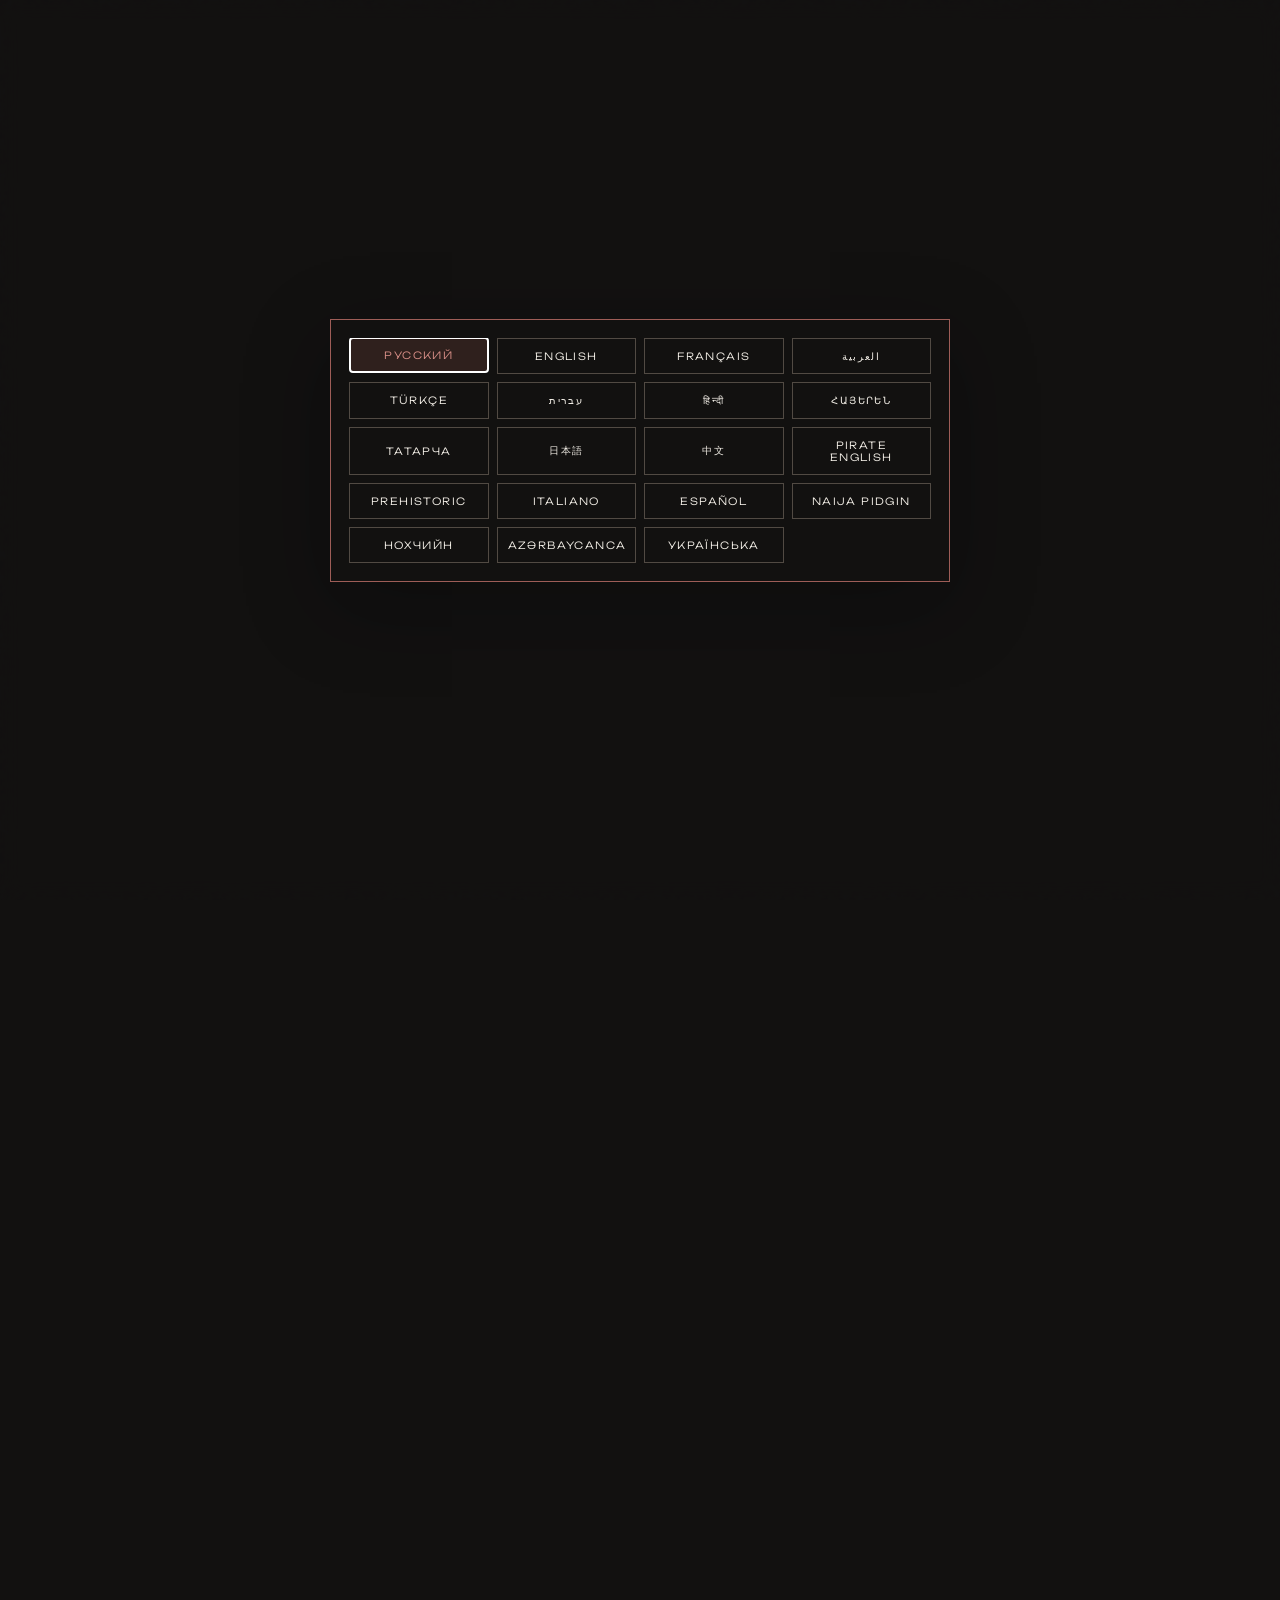
<file: index.html>
<!DOCTYPE html>
<html lang="ru">
<head>
<meta charset="UTF-8">
<meta name="viewport" content="width=device-width, initial-scale=1.0">
<title>СПИСОК</title>
<link rel="icon" type="image/x-icon" href="favicon.ico">
<link rel="preconnect" href="https://fonts.googleapis.com">
<link rel="preconnect" href="https://fonts.gstatic.com" crossorigin>
<link href="https://fonts.googleapis.com/css2?family=Dela+Gothic+One&family=Unbounded:wght@200;400&display=swap" rel="stylesheet">
<script>try{document.documentElement.dataset.theme=localStorage.getItem('theme')==='light'?'light':'dark'}catch(e){document.documentElement.dataset.theme='dark'}</script>
<script>try{if(!/(?:^|;\s*)site_language=/.test(document.cookie)&&!localStorage.getItem('language'))document.documentElement.classList.add('language-pending')}catch(e){document.documentElement.classList.add('language-pending')}</script>
<link rel="stylesheet" href="style.css">
</head>
<body>
<div class="language-bar language-bar-top" id="language-bar"></div>
<header>
  <div class="title-block">
    <a href="top.html" class="nav-link nav-link-top">ТОП</a>
    <button class="site-title" id="shuffle-title" type="button">ГАДЫ</button>
  </div>
  <div class="count-line" id="countline"></div>
  <div id="sort-bar"></div>
</header>
<main id="list"></main>
<footer class="update-note">UPDATED · 6/1/2026</footer>
<script src="languages/registry.js"></script>
<script src="languages/ui.js"></script>
<script src="languages/ru.js"></script>
<script src="languages/en.js"></script>
<script src="languages/fr.js"></script>
<script src="languages/ar.js"></script>
<script src="languages/tr.js"></script>
<script src="languages/he.js"></script>
<script src="languages/hi.js"></script>
<script src="languages/hy.js"></script>
<script src="languages/tt.js"></script>
<script src="languages/ja.js"></script>
<script src="languages/zh.js"></script>
<script src="languages/pirate.js"></script>
<script src="languages/stone.js"></script>
<script src="languages/it.js"></script>
<script src="languages/es.js"></script>
<script src="languages/pcm.js"></script>
<script src="languages/ce.js"></script>
<script src="languages/az.js"></script>
<script src="languages/uk.js"></script>
<script src="script.js"></script>
</body>
</html>
</file>
<file: style.css>
:root{--bg:#eeebe3;--text:#0a0a0a;--muted:#999;--border:#ccc;--active-bg:#0a0a0a;--active-text:#eeebe3;--star-empty:#ccc;--slash:#0a0a0a;--denom:#6e6962;--scroll:#ccc;--accent:#965853;--accent-border:#ad716b;--accent-soft:#80514d;--accent-bg:rgba(173,113,107,.045);--accent-hover-bg:rgba(173,113,107,.13);--noise-opacity:.1;color-scheme:light}
html[data-theme="dark"]{--bg:#121110;--text:#f1ede5;--muted:#a59e94;--border:#514a43;--active-bg:#f1ede5;--active-text:#121110;--star-empty:#625a52;--slash:#f1ede5;--denom:#aaa298;--scroll:#625a52;--accent:#d68d86;--accent-border:#9e5d57;--accent-soft:#c58b84;--accent-bg:rgba(190,105,98,.08);--accent-hover-bg:rgba(190,105,98,.17);--noise-opacity:.055;color-scheme:dark}
*{margin:0;padding:0;box-sizing:border-box}
html{background:var(--bg);color:var(--text);font-family:'Unbounded',sans-serif;cursor:crosshair;transition:background-color .38s ease,color .38s ease}
body{min-height:100vh;overflow-x:hidden;position:relative;display:flex;flex-direction:column;align-items:center}
body::before{
  content:'';position:fixed;inset:0;
  background-image:url("data:image/svg+xml,%3Csvg viewBox='0 0 200 200' xmlns='http://www.w3.org/2000/svg'%3E%3Cfilter id='n'%3E%3CfeTurbulence type='fractalNoise' baseFrequency='0.65' numOctaves='4' stitchTiles='stitch'/%3E%3C/filter%3E%3Crect width='100%25' height='100%25' filter='url(%23n)' opacity='1'/%3E%3C/svg%3E");
  opacity:var(--noise-opacity);pointer-events:none;z-index:9999;transition:opacity .38s ease
}
html.language-pending header,html.language-pending main,html.language-pending .language-bar,html.language-pending .update-note{visibility:hidden;pointer-events:none}

header{text-align:center;padding:70px 40px 0;opacity:0;animation:fadeUp 0.9s ease forwards 0.1s;width:100%}
.title-block{display:inline-flex;flex-direction:column;align-items:stretch}
.site-title{font-family:'Dela Gothic One',sans-serif;font-size:clamp(46px,10.4vw,117px);line-height:0.88;letter-spacing:-3px;color:var(--text);display:inline-block;border:0;background:none;cursor:pointer;transition:color .38s ease}
.count-line{font-size:11px;font-weight:200;letter-spacing:5px;color:var(--muted);text-transform:uppercase;margin-top:24px;transition:color .38s ease}
.top-note{max-width:620px;margin:18px auto 0;font-size:9px;font-weight:200;letter-spacing:3px;line-height:2.2;text-transform:uppercase;color:var(--accent-soft);transition:color .38s ease}

#sort-bar{display:flex;gap:4px;flex-wrap:wrap;justify-content:center;margin-top:24px;padding-bottom:36px}
.sort-btn,.display-btn,.theme-btn,.language-btn{font-family:'Unbounded',sans-serif;font-size:8px;font-weight:200;letter-spacing:2px;text-transform:uppercase;border:1px solid var(--border);background:none;color:var(--muted);padding:5px 8px;cursor:pointer;transition:color .25s ease,border-color .25s ease,background-color .38s ease,box-shadow .25s ease}
.sort-btn:hover,.display-btn:hover,.theme-btn:hover,.language-btn:hover{border-color:var(--text);color:var(--text)}
.sort-btn.active{border-color:var(--text);background:var(--active-bg);color:var(--active-text)}
.top-direction-btn.active{border-color:var(--border);background:transparent;color:var(--muted)}
.display-btn.active{border-color:var(--accent-border);background:transparent;color:var(--accent)}
.theme-btn{margin-left:5px;min-width:35px;font-size:12px;line-height:1}
.theme-btn:hover{background:var(--accent-bg);border-color:var(--accent-border);color:var(--accent)}
.language-bar{position:relative;z-index:2;display:flex;align-items:center;justify-content:center;width:max-content;margin:0 auto 14px;opacity:0;animation:fadeUp .6s ease forwards .35s}
.language-bar-top{position:fixed;top:18px;right:22px;width:auto;margin:0;z-index:5}
.language-btn{position:relative;display:inline-flex;align-items:center;justify-content:center;gap:1px;min-width:38px;padding:6px 7px;font-size:8px;letter-spacing:1.4px;border-color:var(--accent-border);background:var(--accent-bg);color:var(--accent);box-shadow:0 5px 16px rgba(0,0,0,.08);opacity:.94}
.language-btn:hover,.language-btn:focus-visible{border-color:var(--accent);background:var(--accent-hover-bg);color:var(--accent);box-shadow:0 7px 18px rgba(0,0,0,.1);opacity:1}
.language-btn.active{border-color:var(--accent);background:var(--accent-hover-bg);color:var(--accent)}
.language-btn::after{content:attr(data-tooltip);position:absolute;top:calc(100% + 7px);left:50%;min-width:max-content;padding:5px 7px;border:1px solid var(--accent-border);background:var(--bg);color:var(--accent);font-size:7px;letter-spacing:1.1px;line-height:1;text-transform:uppercase;box-shadow:0 7px 18px rgba(0,0,0,.1);opacity:0;transform:translate(-50%,-4px);pointer-events:none;transition:opacity .18s ease,transform .18s ease}
.language-btn:hover::after,.language-btn:focus-visible::after{opacity:.96;transform:translate(-50%,0)}
.language-bar.menu-open .language-btn::after{opacity:0}
.language-menu{position:absolute;top:calc(100% + 9px);right:0;display:flex;flex-direction:column;gap:6px;width:max-content;min-width:132px;max-height:min(72vh,430px);overflow:auto;padding:7px;border:1px solid var(--accent-border);background:var(--bg);box-shadow:0 18px 42px rgba(0,0,0,.18);opacity:0;transform:translateY(-9px) scale(.94);transform-origin:top right;pointer-events:none;transition:opacity .2s ease,transform .24s cubic-bezier(.16,.86,.22,1)}
.language-bar.menu-open .language-menu{opacity:1;transform:translateY(0) scale(1);pointer-events:auto}
.language-menu-option{font-family:'Unbounded',sans-serif;font-size:8px;font-weight:300;letter-spacing:1.6px;text-transform:uppercase;border:1px solid transparent;background:transparent;color:var(--muted);padding:8px 9px;cursor:pointer;text-align:left;transition:color .2s ease,border-color .2s ease,background-color .2s ease,transform .2s ease}
.language-menu-option:hover,.language-menu-option:focus-visible{border-color:var(--accent-border);background:var(--accent-bg);color:var(--accent);transform:translateX(-2px)}
.language-menu-option.active{border-color:var(--accent);background:var(--accent-hover-bg);color:var(--accent)}
.language-letter{display:inline-block;will-change:transform,opacity}
.language-letter.leaving{animation:languageLetterOut .38s cubic-bezier(.5,-.08,.68,.2) forwards;animation-delay:var(--delay)}
.language-letter.entering{animation:languageLetterIn .42s cubic-bezier(.16,.86,.22,1) both;animation-delay:var(--delay)}
.language-gate{position:fixed;inset:0;z-index:10000;display:flex;align-items:center;justify-content:center;padding:24px;background:rgba(18,17,16,.76);backdrop-filter:blur(10px);animation:languageGateIn .24s ease both}
.language-gate.closing{animation:languageGateOut .22s ease forwards}
.language-gate-panel{width:min(100%,620px);display:flex;flex-direction:column;align-items:center;padding:18px;border:1px solid var(--accent-border);background:var(--bg);color:var(--text);box-shadow:0 24px 80px rgba(0,0,0,.28)}
.language-gate-actions{display:grid;grid-template-columns:repeat(auto-fit,minmax(126px,1fr));gap:8px;width:100%;max-height:min(78vh,520px);overflow:auto}
.language-choice{font-family:'Unbounded',sans-serif;font-size:10px;font-weight:300;letter-spacing:1.4px;text-transform:uppercase;border:1px solid var(--border);background:none;color:var(--text);padding:11px 10px;cursor:pointer;transition:color .25s ease,border-color .25s ease,background-color .25s ease,transform .2s ease}
.language-choice:hover,.language-choice:focus-visible{border-color:var(--accent);background:var(--accent-hover-bg);color:var(--accent);transform:translateY(-1px)}

.nav-link{display:inline-block;margin-top:18px;margin-bottom:2px;font-size:11px;font-weight:300;letter-spacing:5px;text-transform:uppercase;color:var(--text);text-decoration:none;transition:all 0.2s;border:1px solid var(--text);padding:8px 12px}
.nav-link:hover{background:var(--active-bg);color:var(--active-text);box-shadow:0 0 15px rgba(10,10,10,0.3)}
.nav-link-top{position:relative;z-index:1;display:flex;align-items:center;justify-content:center;gap:10px;width:100%;margin:0 0 14px;padding:11px 12px;border:1.5px solid var(--accent-border);background:var(--accent-bg);color:var(--accent);font-weight:400;letter-spacing:4px}
.nav-link-top::after{content:'→';font-size:12px;line-height:1;transition:transform .2s ease}
.nav-link-top:hover{border-color:var(--accent);background:var(--accent-hover-bg);color:var(--accent);box-shadow:0 4px 14px rgba(165,108,103,0.16);transform:translateY(-1px)}
.nav-link-top:hover::after{transform:translateX(3px)}
.nav-link-back::after{content:none}
.nav-link-back::before{content:'←';font-size:12px;line-height:1;transition:transform .2s ease}
.nav-link-back:hover::before{transform:translateX(-3px)}

main{padding:0 40px 44px;width:100%;max-width:860px;display:flex;flex-direction:column;align-items:center}
.update-note{margin:2px 20px 42px;font-size:8px;font-weight:200;letter-spacing:2.8px;text-transform:uppercase;color:var(--muted);transition:color .38s ease}

.entry{position:relative;width:100%;text-align:center;padding:14px 0;opacity:1}
.entry.entry-in{opacity:0;transform:translateY(12px);animation:fadeUp 0.3s cubic-bezier(.2,.72,.28,1) forwards}

.entry-name{
  font-family:'Dela Gothic One',sans-serif;
  font-size:clamp(22px,4.2vw,52px);
  line-height:1;color:var(--text);cursor:pointer;display:inline-flex;align-items:center;
  transition:opacity 0.2s;letter-spacing:-0.5px
}
.entry-name span{display:inline-block}
.entry-space{width:.25em}
.wobbly-letter{transform-origin:center;will-change:transform}
.text-switching{will-change:opacity,transform;pointer-events:none}
.text-switch-out{animation:textSwitchOut .15s ease forwards}
.text-switch-in{animation:textSwitchIn .28s cubic-bezier(.16,.86,.22,1) both}
.entry-level-mark{order:-1;flex:0 0 auto;margin-right:14px;font-size:clamp(16px,2.1vw,23px);line-height:1;letter-spacing:0;transform-origin:center;transition:opacity 0.22s ease,transform 0.28s cubic-bezier(.2,.72,.18,1)}
.entry-level-mark.entering{animation:markEmerge 0.38s cubic-bezier(.18,.76,.18,1) both}
.entry:hover .entry-name{opacity:0.38}
.entry.open:hover .entry-name{opacity:1}

.entry-detail{max-height:0;overflow:hidden;opacity:0;transform:translateY(-5px);transform-origin:top center;transition:max-height 0.36s cubic-bezier(.2,.72,.18,1),opacity 0.24s ease,transform 0.32s cubic-bezier(.2,.72,.18,1)}
.entry.open .entry-detail{max-height:300px;opacity:1;transform:translateY(0)}
#list.measure-details .entry-detail{transition:none}

.entry-stars{display:flex;justify-content:center;gap:6px;padding-top:14px;padding-bottom:6px}
.star{position:relative;display:inline-block;font-size:20px;color:var(--star-empty);transition:color 0.2s}
.star.on{color:var(--text)}
.star.half::before{content:'★';position:absolute;inset:0;width:50%;overflow:hidden;color:var(--star-color)}
.entry.level-marks-visible.open .entry-level-mark{opacity:0;transform:translateY(8px) scale(.94)}
.entry.stars-flight .entry-stars .star{opacity:0}
.entry.stars-flight .entry-reason{animation:detailReveal 0.28s cubic-bezier(.2,.72,.18,1) 0.13s both}
.star-traveler{position:fixed;z-index:10001;display:block;line-height:1;pointer-events:none;transform-origin:center;will-change:transform,opacity}

.entry-reason{font-size:10px;font-weight:200;letter-spacing:4px;text-transform:uppercase;color:var(--text);line-height:2.2;padding:8px 0 14px;display:inline-block;max-width:620px;transition:color .38s ease}

.top-entry{padding:20px 0}

.top-meta{display:flex;align-items:center;justify-content:center;gap:18px;margin-bottom:6px}
.top-rank{font-family:'Dela Gothic One',sans-serif;font-size:13px;letter-spacing:4px;flex:0 0 auto;color:var(--text)}

.top-bar-row{display:flex;align-items:center;justify-content:center;gap:12px;padding-top:14px;padding-bottom:6px}
.hate-bar{display:flex;align-items:center;gap:1px}
.hb{font-family:Arial,sans-serif;font-size:26px;font-weight:900;line-height:.8;color:var(--slash);opacity:.12;display:block}
.hb.on{color:var(--score-color);opacity:var(--score-opacity)}
.hate-num{font-family:'Dela Gothic One',sans-serif;font-size:28px;letter-spacing:-1px;line-height:1;color:var(--text)}
.hate-denom{font-size:10px;font-weight:200;letter-spacing:2px;color:var(--denom);font-family:'Unbounded',sans-serif}

@keyframes fadeUp{from{opacity:0;transform:translateY(14px)}to{opacity:1;transform:translateY(0)}}
@keyframes markEmerge{from{opacity:0;transform:translateX(22px) scale(.84)}to{opacity:1;transform:translateX(0) scale(1)}}
@keyframes detailReveal{from{opacity:0;transform:translateY(-4px)}to{opacity:1;transform:translateY(0)}}
@keyframes languageLetterOut{to{opacity:0;transform:translate(var(--x),var(--y)) rotate(var(--r)) scale(.35)}}
@keyframes languageLetterIn{from{opacity:0;transform:translate(var(--from-x),var(--from-y)) rotate(var(--from-r)) scale(.45)}to{opacity:1;transform:translate(0,0) rotate(0) scale(1)}}
@keyframes languageGateIn{from{opacity:0}to{opacity:1}}
@keyframes languageGateOut{to{opacity:0}}
@keyframes textSwitchOut{to{opacity:0;transform:translateY(8px) scale(.985)}}
@keyframes textSwitchIn{from{opacity:0;transform:translateY(-8px) scale(1.012)}to{opacity:1;transform:translateY(0) scale(1)}}
::-webkit-scrollbar{width:2px}
::-webkit-scrollbar-thumb{background:var(--scroll)}

@media(max-width:600px){
  header,main{padding-left:20px;padding-right:20px}
  .language-bar{margin-bottom:12px}
  .language-bar-top{top:12px;right:14px;margin:0}
  .language-btn{min-width:35px;padding:5px 6px;font-size:7px}
  .language-menu{min-width:118px;max-width:calc(100vw - 28px);max-height:70vh;padding:6px;gap:5px}
  .language-menu-option{font-size:7px;letter-spacing:1.2px;padding:7px 8px}
  .language-gate-panel{padding:14px;width:min(100%,360px)}
  .language-gate-actions{grid-template-columns:repeat(2,minmax(0,1fr));max-height:76vh}
  .language-choice{font-size:9px;letter-spacing:1.1px;padding:10px 8px}
  .sort-btn,.display-btn,.theme-btn{font-size:8px;padding:6px 10px}
  .theme-btn{font-size:12px}
  .hb{font-size:19px}
}

@media(prefers-reduced-motion:reduce){
  .entry.entry-in{animation-duration:0.01ms;animation-delay:0ms!important}
  .entry-level-mark.entering{animation:none}
  .language-letter.leaving,.language-letter.entering{animation:none}
  .language-gate,.language-gate.closing{animation:none}
  .language-menu{transition:none}
  .text-switch-out,.text-switch-in{animation:none}
  .entry-level-mark,.entry-detail{transition:none}
}

@media (monochrome), (forced-colors:active), (prefers-contrast:more){
  .top-note{color:var(--text)}
  .nav-link-top{border-color:var(--text);color:var(--text);background:transparent}
  .hb{color:var(--text);opacity:.12}
  .hb.on{color:var(--text);opacity:var(--score-opacity)}
  .top-rank,.hate-num{color:var(--text)!important}
}
</file>
